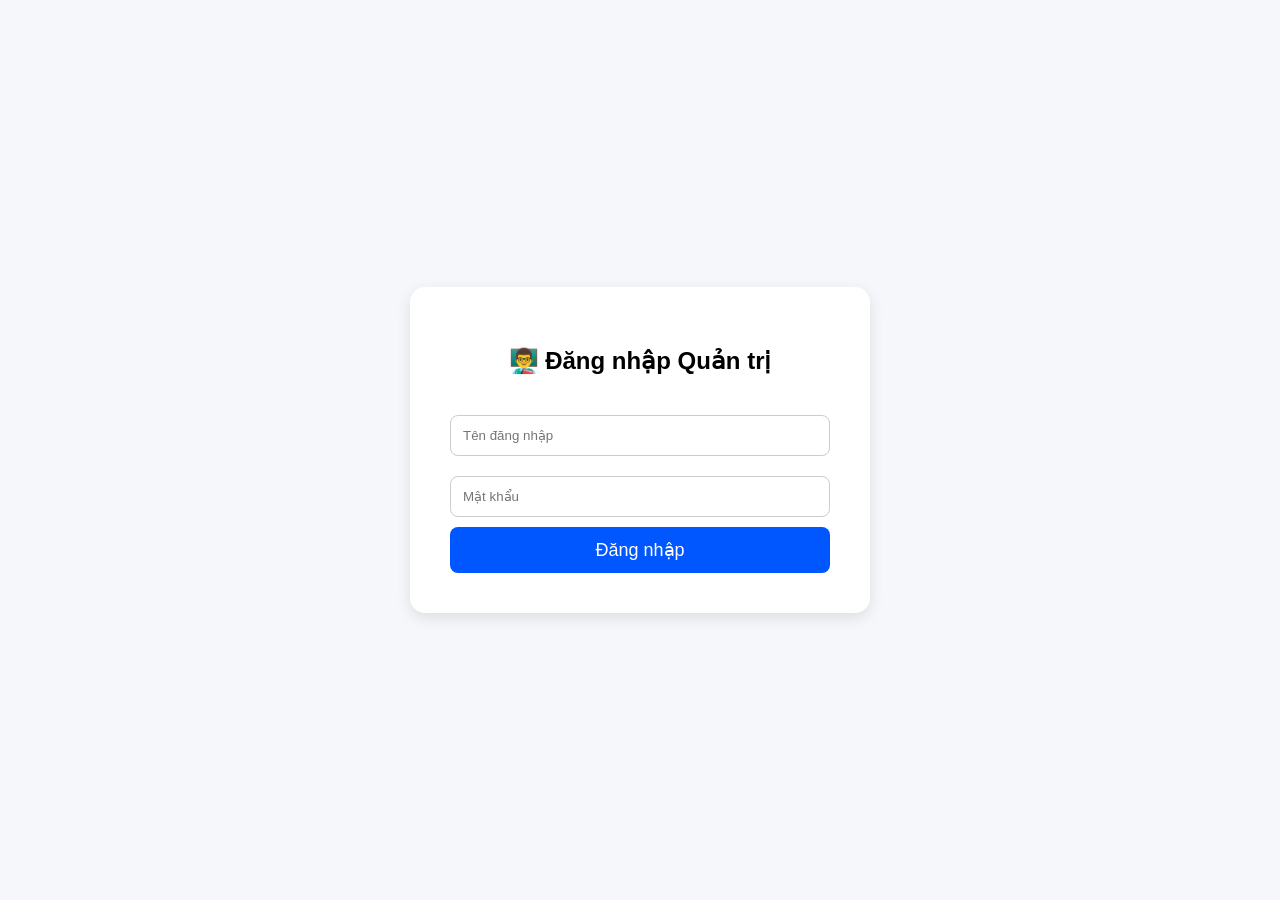
<file: admin-login.html>
<!DOCTYPE html>
<html lang="vi">
<head>
<meta charset="UTF-8">
<meta name="viewport" content="width=device-width,initial-scale=1.0">
<title>Đăng nhập Quản trị</title>

<style>

body{
margin:0;
font-family:Arial;
background:#f5f7fb;
display:flex;
justify-content:center;
align-items:center;
height:100vh;
}

.box{
background:white;
padding:40px;
width:380px;
border-radius:15px;
box-shadow:0 5px 15px rgba(0,0,0,.1);
}

h2{
text-align:center;
margin-bottom:30px;
}

input{
width:100%;
padding:12px;
margin:10px 0;
border:1px solid #ccc;
border-radius:8px;
box-sizing:border-box;
}

button{
width:100%;
padding:12px;
background:#0057ff;
color:white;
border:none;
border-radius:8px;
font-size:18px;
cursor:pointer;
}

button:hover{
background:#0044cc;
}

</style>

</head>

<body>

<div class="box">

<h2>👨‍🏫 Đăng nhập Quản trị</h2>

<input id="user" placeholder="Tên đăng nhập">

<input id="pass" type="password" placeholder="Mật khẩu">

<button onclick="login()">
Đăng nhập
</button>

</div>

<script>

function login(){

const user=document.getElementById("user").value;

const pass=document.getElementById("pass").value;

if(user=="admin" && pass=="123456"){

localStorage.setItem("admin","true");

location.href="admin.html";

}else{

alert("Sai tài khoản hoặc mật khẩu.");

}

}

</script>

</body>
</html>
</file>
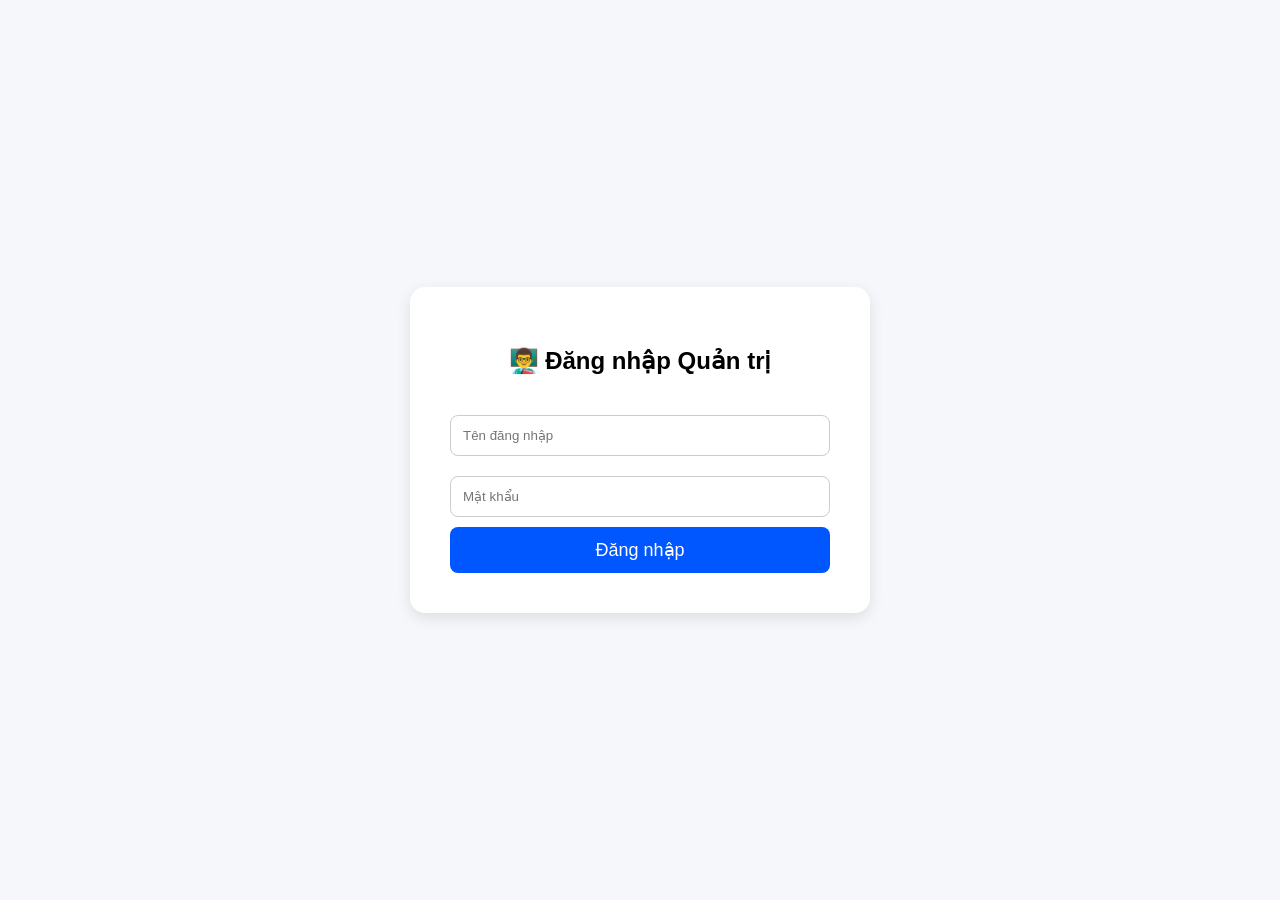
<file: admin.html>
<!DOCTYPE html>
<html lang="vi">
<head>

<meta charset="UTF-8">
<meta name="viewport" content="width=device-width, initial-scale=1.0">

<title>Quản trị hệ thống</title>

<style>

*{
margin:0;
padding:0;
box-sizing:border-box;
font-family:Arial,sans-serif;
}

body{
background:#f4f6fb;
}

header{
background:#0057ff;
color:white;
padding:20px;
text-align:center;
}

.container{
max-width:1100px;
margin:40px auto;
display:grid;
grid-template-columns:repeat(auto-fit,minmax(250px,1fr));
gap:25px;
padding:20px;
}

.card{
background:white;
padding:30px;
border-radius:15px;
box-shadow:0 5px 15px rgba(0,0,0,.08);
text-align:center;
transition:.3s;
}

.card:hover{
transform:translateY(-5px);
}

.card h2{
margin-bottom:15px;
}

.card button{

margin-top:20px;
background:#0057ff;
color:white;
border:none;
padding:12px 25px;
border-radius:8px;
cursor:pointer;
font-size:17px;

}

.card button:hover{

background:#0044cc;

}

</style>

</head>

<body>

<header>

<h1>👨‍🏫 Quản trị hệ thống</h1>

<p>Thi ĐIỂM CAO cùng Thầy Hoàng MpC</p>

</header>

<div class="container">

<div class="card">

<h2>➕ Thêm câu hỏi</h2>

<p>Tạo câu hỏi mới.</p>

<button onclick="location.href='add-question.html'">
Mở
</button>

</div>

<div class="card">

<h2>📥 Import Word / Excel</h2>

<p>Nhập hàng nghìn câu hỏi.</p>

<button onclick="location.href='import.html'">
Mở
</button>

</div>

<div class="card">

<h2>📚 Quản lý câu hỏi</h2>

<p>Xem và chỉnh sửa câu hỏi.</p>

<button onclick="location.href='questions.html'">
Mở
</button>

</div>

<div class="card">

<h2>📝 Quản lý đề</h2>

<p>Tạo và chỉnh sửa đề thi.</p>

<button>
Đang phát triển
</button>

</div>

<div class="card">

<h2>👨‍🎓 Học sinh</h2>

<p>Danh sách học sinh.</p>

<button>
Đang phát triển
</button>

</div>

<div class="card">

<h2>📊 Thống kê</h2>

<p>Kết quả học tập.</p>

<button onclick="location.href='manage-questions.html'">
Mở
</button>

</div>

</div>
<script>

if(localStorage.getItem("admin")!="true"){

location.href="admin-login.html";

}

</script>
</body>
</html>
</file>
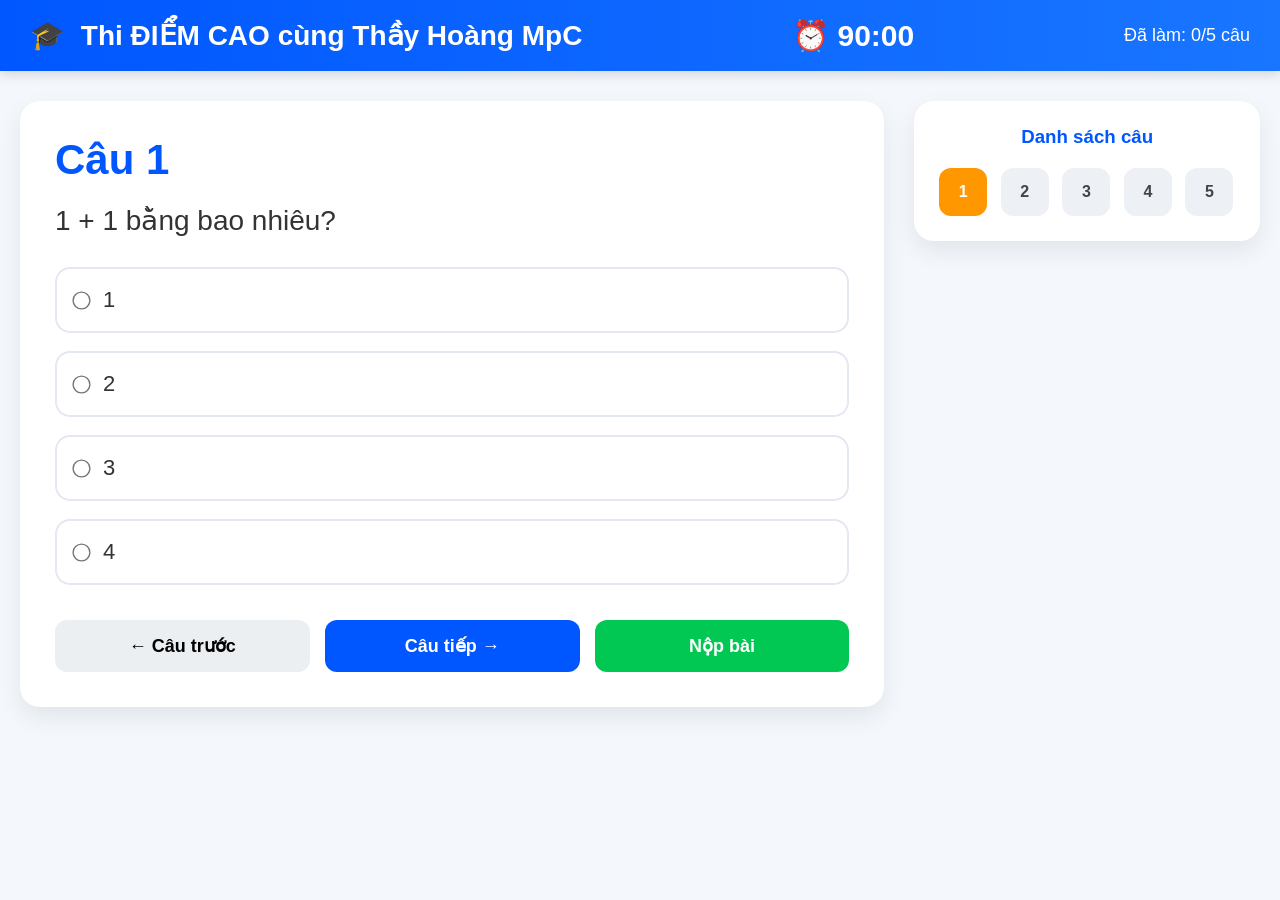
<file: exam.html>
<!DOCTYPE html>
<html lang="vi">
<head>
<meta charset="UTF-8">
<meta name="viewport" content="width=device-width, initial-scale=1.0">

<title>Thi ĐIỂM CAO cùng Thầy Hoàng MpC</title>

<link rel="stylesheet" href="css/exam.css">
</head>

<body>

<header class="topbar">
    <div class="logo">
        🎓 <span>Thi ĐIỂM CAO cùng Thầy Hoàng MpC</span>
    </div>

    <div class="timer">
    ⏰ <span id="time">90:00</span>
</div>

<div class="progress-box">
    <span id="progress">Đã làm: 0/0 câu</span>
</div>

</header>

<div class="container">

<div class="left">

<h2 id="question-title">
Câu 1
</h2>

<div id="question-content">

Đây là nội dung câu hỏi.

</div>

<div class="answers">

<label class="answer">
<input type="radio" name="answer" value="A">
<span id="textA">Đáp án A</span>
</label>

<label class="answer">
<input type="radio" name="answer" value="B">
<span id="textB">Đáp án B</span>
</label>

<label class="answer">
<input type="radio" name="answer" value="C">
<span id="textC">Đáp án C</span>
</label>

<label class="answer">
<input type="radio" name="answer" value="D">
<span id="textD">Đáp án D</span>
</label>

</div>

<div class="buttons">

<button id="prevBtn">
← Câu trước
</button>

<button id="nextBtn">
Câu tiếp →
</button>

<button id="submitBtn">
Nộp bài
</button>

</div>
<div id="aiResult" class="ai-box" style="display:none;"></div>
</div>

<div class="right">

<h3>Danh sách câu</h3>

<div id="question-grid">

</div>

</div>

</div>

<script src="js/questions.js"></script>
<script src="js/exam.js"></script>

</body>
</html>
</file>
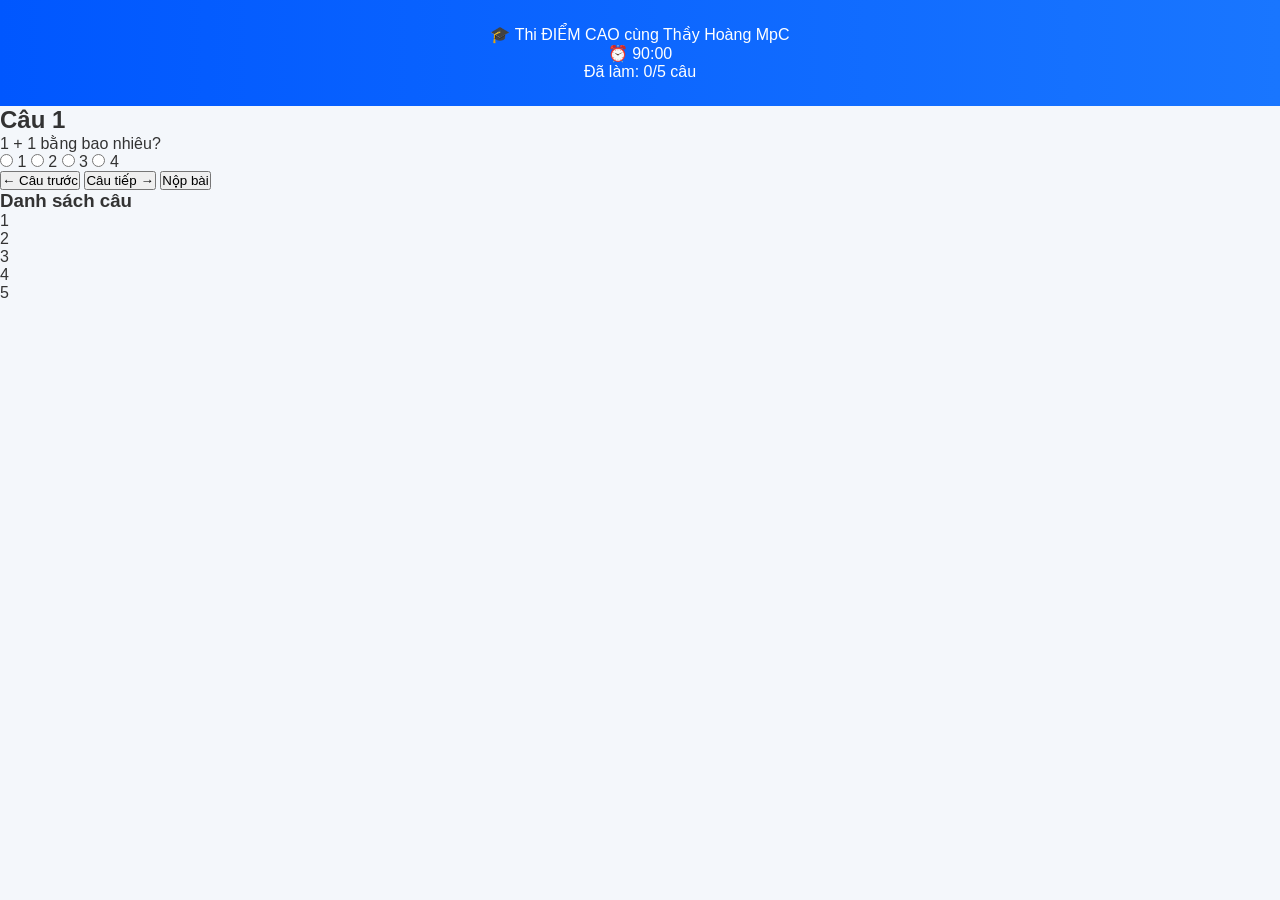
<file: kiemtra.html>
<!DOCTYPE html>
<html lang="vi">
<head>
<meta charset="UTF-8">
<meta name="viewport" content="width=device-width, initial-scale=1.0">

<title>Thi ĐIỂM CAO cùng Thầy Hoàng MpC</title>

<link rel="stylesheet" href="css/style.css">
</head>

<body>

<header class="topbar">
    <div class="logo">
        🎓 <span>Thi ĐIỂM CAO cùng Thầy Hoàng MpC</span>
    </div>

    <div class="timer">
    ⏰ <span id="time">90:00</span>
</div>

<div class="progress-box">
    <span id="progress">Đã làm: 0/0 câu</span>
</div>

</header>

<div class="container">

<div class="left">

<h2 id="question-title">
Câu 1
</h2>

<div id="question-content">

Đây là nội dung câu hỏi.

</div>

<div class="answers">

<label class="answer">
<input type="radio" name="answer" value="A">
<span id="textA">Đáp án A</span>
</label>

<label class="answer">
<input type="radio" name="answer" value="B">
<span id="textB">Đáp án B</span>
</label>

<label class="answer">
<input type="radio" name="answer" value="C">
<span id="textC">Đáp án C</span>
</label>

<label class="answer">
<input type="radio" name="answer" value="D">
<span id="textD">Đáp án D</span>
</label>

</div>

<div class="buttons">

<button id="prevBtn">
← Câu trước
</button>

<button id="nextBtn">
Câu tiếp →
</button>

<button id="submitBtn">
Nộp bài
</button>

</div>

</div>

<div class="right">

<h3>Danh sách câu</h3>

<div id="question-grid">

</div>

</div>

</div>

<script src="js/questions.js"></script>
<script src="js/exam.js"></script>

</body>
</html>
</file>
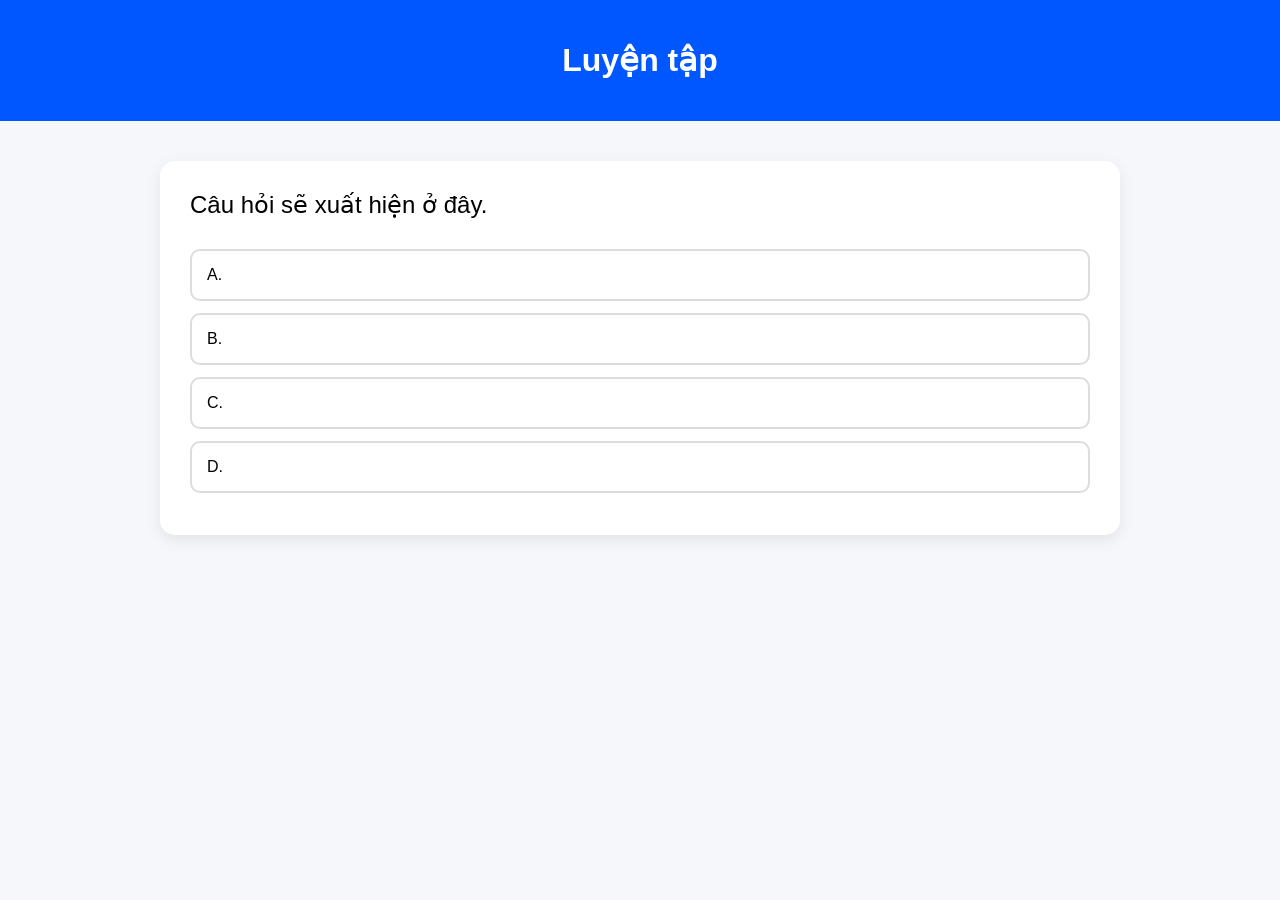
<file: quiz.html>
<!DOCTYPE html>
<html lang="vi">
<head>
<meta charset="UTF-8">
<meta name="viewport" content="width=device-width, initial-scale=1">

<title>Luyện tập</title>

<style>

body{
font-family:Arial,sans-serif;
background:#f5f7fb;
margin:0;
}

header{
background:#0057ff;
color:white;
padding:20px;
text-align:center;
}

.container{
max-width:900px;
margin:40px auto;
background:white;
padding:30px;
border-radius:15px;
box-shadow:0 5px 15px rgba(0,0,0,.08);
}

.question{
font-size:24px;
margin-bottom:30px;
}

.answer{
padding:15px;
margin:12px 0;
border:2px solid #ddd;
border-radius:10px;
cursor:pointer;
transition:.2s;
}

.answer:hover{
background:#eef4ff;
}

</style>

</head>

<body>

<header>

<h1 id="title">Luyện tập</h1>

</header>

<div class="container">

<div class="question">

Câu hỏi sẽ xuất hiện ở đây.

</div>

<div class="answer">A.</div>
<div class="answer">B.</div>
<div class="answer">C.</div>
<div class="answer">D.</div>

</div>

<script>

const url=new URLSearchParams(location.search);

const topic=url.get("topic");

const titles={

hamso:"📈 Hàm số 12",

thongke:"📊 Thống kê 12",

tichphan:"∫ Tích phân 12",

oxyz:"📦 Oxyz 12",

xacsuat:"🎲 Xác suất 10-12",

kienthuc:"📚 Kiến thức 10+11"

};

document.getElementById("title").innerHTML=titles[topic]||"Luyện tập";

</script>

</body>
</html>
</file>
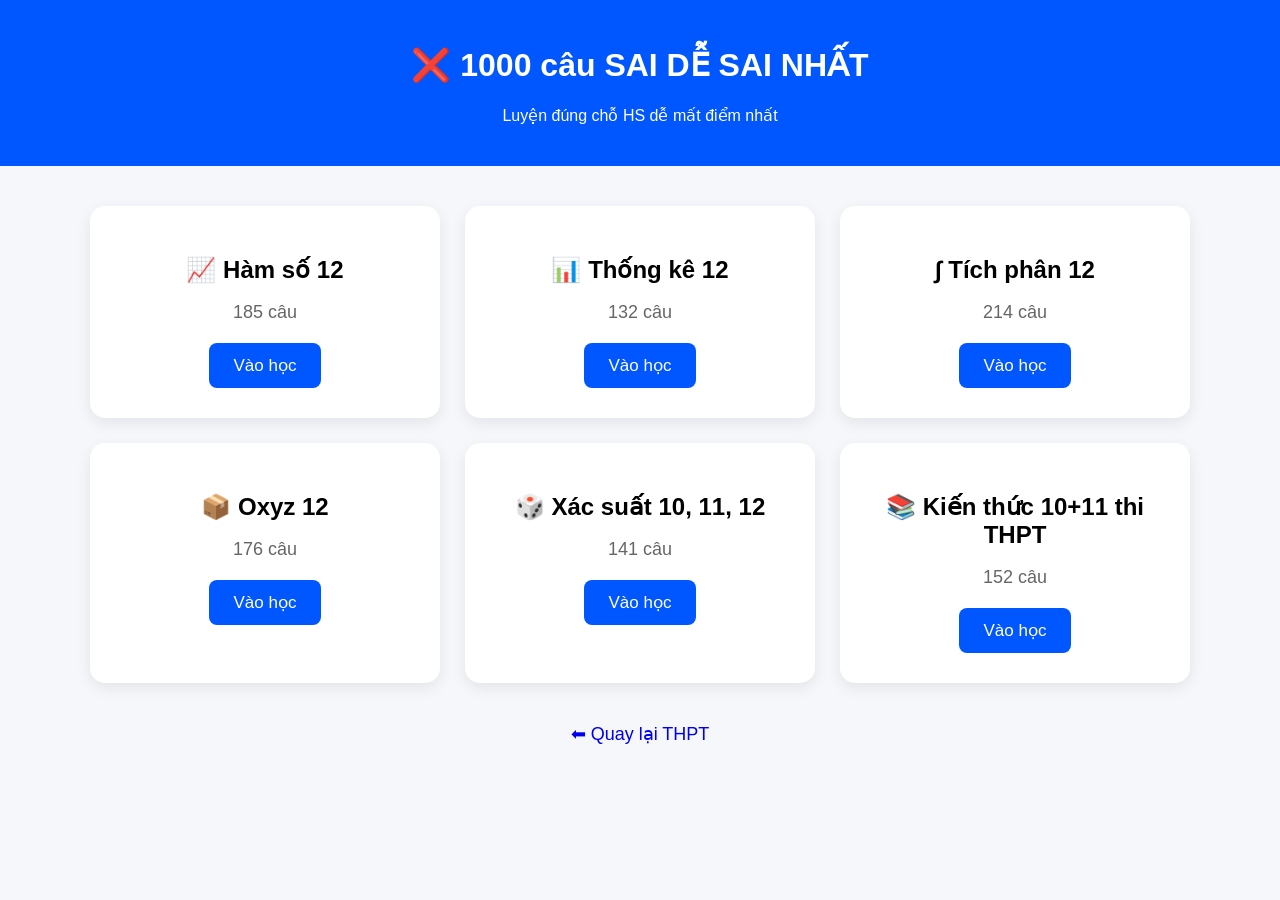
<file: saingu.html>
<!DOCTYPE html>
<html lang="vi">
<head>

<meta charset="UTF-8">
<meta name="viewport" content="width=device-width, initial-scale=1.0">

<title>1000 câu DỄ SAI NHẤT</title>

<style>

body{
margin:0;
font-family:Arial,sans-serif;
background:#f5f7fb;
}

header{
background:#0057ff;
color:white;
text-align:center;
padding:25px;
}

.container{
max-width:1100px;
margin:auto;
padding:40px 20px;
}

.grid{
display:grid;
grid-template-columns:repeat(auto-fit,minmax(300px,1fr));
gap:25px;
}

.card{

background:white;
border-radius:15px;
padding:30px;
box-shadow:0 5px 15px rgba(0,0,0,.08);
text-align:center;

transition:.3s;

}

.card:hover{

transform:translateY(-5px);

}

.card h2{

margin-bottom:15px;

}

.card p{

font-size:18px;
color:#666;
margin-bottom:20px;

}

button{

background:#0057ff;
color:white;
border:none;
padding:12px 25px;
font-size:17px;
border-radius:8px;
cursor:pointer;

}

button:hover{

background:#0044cc;

}

.back{

display:inline-block;
margin-top:40px;
text-decoration:none;
font-size:18px;

}

</style>

</head>

<body>

<header>

<h1>❌ 1000 câu SAI DỄ SAI NHẤT</h1>

<p>Luyện đúng chỗ HS dễ mất điểm nhất</p>

</header>

<div class="container">

<div class="grid">

<div class="card">

<h2>📈 Hàm số 12</h2>

<p>185 câu</p>

<button onclick="location.href='quiz.html?topic=hamso'">
Vào học
</button>
</div>

<div class="card">

<h2>📊 Thống kê 12</h2>

<p>132 câu</p>

<button onclick="location.href='quiz.html?topic=thongke'">
Vào học
</button>
</div>

<div class="card">

<h2>∫ Tích phân 12</h2>

<p>214 câu</p>

<button onclick="location.href='quiz.html?topic=tichphan'">
Vào học
</button>
</div>

<div class="card">

<h2>📦 Oxyz 12</h2>

<p>176 câu</p>

<button onclick="location.href='quiz.html?topic=oxyz'">
Vào học
</button>
</div>

<div class="card">

<h2>🎲 Xác suất 10, 11, 12</h2>

<p>141 câu</p>

<button onclick="location.href='quiz.html?topic=xacsuat'">
Vào học
</button>
</div>

<div class="card">

<h2>📚 Kiến thức 10+11 thi THPT</h2>

<p>152 câu</p>

<button onclick="location.href='quiz.html?topic=kienthuc'">
Vào học
</button>
</div>

</div>

<div style="text-align:center;">

<a class="back" href="thpt.html">
⬅ Quay lại THPT
</a>

</div>

</div>

</body>
</html>
</file>
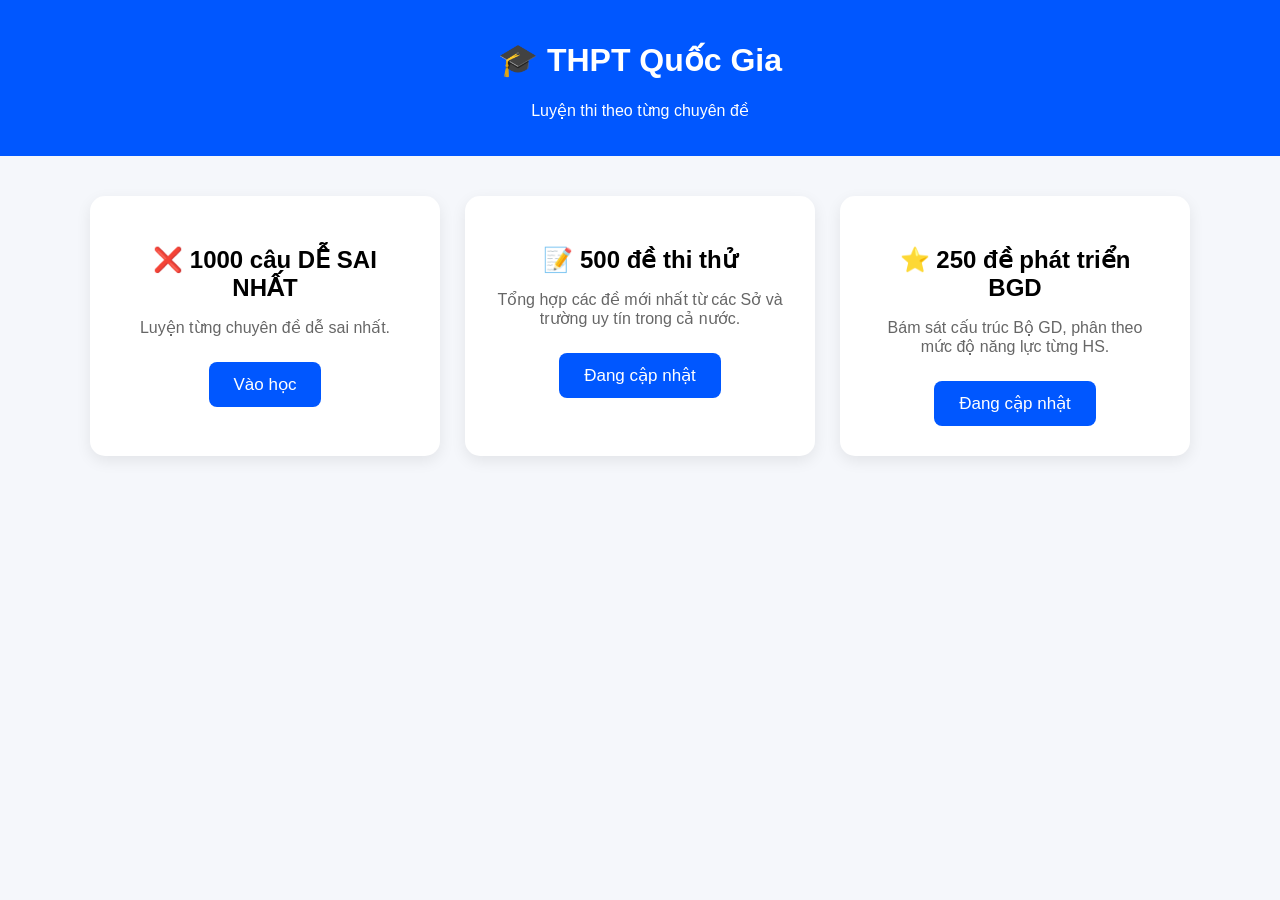
<file: thpt.html>
<!DOCTYPE html>
<html lang="vi">
<head>
<meta charset="UTF-8">
<meta name="viewport" content="width=device-width, initial-scale=1.0">

<title>THPT</title>

<style>

body{
margin:0;
font-family:Arial,sans-serif;
background:#f5f7fb;
}

header{
background:#0057ff;
color:white;
padding:20px;
text-align:center;
}

.container{
max-width:1100px;
margin:auto;
padding:40px 20px;
}

.grid{
display:grid;
grid-template-columns:repeat(auto-fit,minmax(300px,1fr));
gap:25px;
}

.card{
background:white;
padding:30px;
border-radius:15px;
box-shadow:0 5px 15px rgba(0,0,0,.08);
text-align:center;
}

.card h2{
margin-bottom:15px;
}

.card p{
margin-bottom:25px;
color:#666;
}

button{
background:#0057ff;
color:white;
border:none;
padding:12px 25px;
border-radius:8px;
font-size:17px;
cursor:pointer;
}

button:hover{
background:#003ecc;
}

</style>

</head>

<body>

<header>

<h1>🎓 THPT Quốc Gia</h1>

<p>Luyện thi theo từng chuyên đề</p>

</header>

<div class="container">

<div class="grid">

<div class="card">

<h2>❌ 1000 câu DỄ SAI NHẤT</h2>

<p>Luyện từng chuyên đề dễ sai nhất.</p>

<button onclick="location.href='saingu.html'">
Vào học
</button>

</div>

<div class="card">

<h2>📝 500 đề thi thử</h2>

<p>Tổng hợp các đề mới nhất từ các Sở và trường uy tín trong cả nước.</p>

<button>
Đang cập nhật
</button>

</div>

<div class="card">

<h2>⭐ 250 đề phát triển BGD</h2>

<p>Bám sát cấu trúc Bộ GD, phân theo mức độ năng lực từng HS.</p>

<button>
Đang cập nhật
</button>

</div>

</div>

</div>

</body>
</html>
</file>
<file: css/exam.css>
/* =========================================
   THI ĐIỂM CAO - EXAM.CSS
========================================= */

*{
    margin:0;
    padding:0;
    box-sizing:border-box;
    font-family:Arial,sans-serif;
}

body{
    background:#f4f7fc;
    color:#333;
}

/* ================= HEADER ================= */

.topbar{

    position:sticky;
    top:0;
    z-index:999;

    background:linear-gradient(90deg,#0057ff,#1976ff);

    color:white;

    display:flex;
    justify-content:space-between;
    align-items:center;

    padding:18px 30px;

    box-shadow:0 3px 12px rgba(0,0,0,.15);

}

.logo{

    font-size:28px;
    font-weight:bold;

}

.logo span{

    margin-left:8px;

}

.timer{

    font-size:30px;
    font-weight:bold;

}

.progress-box{

    font-size:18px;

}

/* ================= LAYOUT ================= */

.container{

    max-width:1400px;

    margin:30px auto;

    display:grid;

    grid-template-columns:2.5fr 1fr;

    gap:30px;

    padding:0 20px;

}

/* ================= LEFT ================= */

.left{

    background:white;

    border-radius:20px;

    padding:35px;

    box-shadow:0 10px 25px rgba(0,0,0,.08);

}

#question-title{

    font-size:42px;

    color:#0057ff;

    margin-bottom:20px;

}

#question-content{

    font-size:28px;

    margin-bottom:30px;

}

/* ================= ĐÁP ÁN ================= */

.answers{

    display:flex;

    flex-direction:column;

    gap:18px;

}

.answer{

    display:flex;

    align-items:center;

    gap:15px;

    padding:18px;

    border:2px solid #e4e8f2;

    border-radius:15px;

    cursor:pointer;

    transition:.25s;

    font-size:22px;

}

.answer:hover{

    border-color:#0057ff;

    background:#eef5ff;

}

.answer input{

    transform:scale(1.4);

}

/* ================= BUTTON ================= */

.buttons{

    display:flex;

    gap:15px;

    margin-top:35px;

    flex-wrap:wrap;

}

.buttons button{

    flex:1;

    padding:15px;

    border:none;

    border-radius:12px;

    cursor:pointer;

    font-size:18px;

    font-weight:bold;

    transition:.25s;

}

#prevBtn{

    background:#eceff1;

}

#prevBtn:hover{

    background:#d9dee2;

}

#nextBtn{

    background:#0057ff;

    color:white;

}

#nextBtn:hover{

    background:#0044cc;

}

#submitBtn{

    background:#00c853;

    color:white;

}

#submitBtn:hover{

    background:#00a843;

}

/* ================= RIGHT ================= */

.right{

    background:white;

    border-radius:20px;

    padding:25px;

    box-shadow:0 10px 25px rgba(0,0,0,.08);

    position:sticky;

    top:100px;

    height:fit-content;

}

.right h3{

    text-align:center;

    margin-bottom:20px;

    color:#0057ff;

}

/* ================= DANH SÁCH CÂU ================= */

#question-grid{

    display:grid;

    grid-template-columns:repeat(5,1fr);

    gap:12px;

}

.question-number{

    width:48px;

    height:48px;

    border-radius:12px;

    display:flex;

    justify-content:center;

    align-items:center;

    font-weight:bold;

    cursor:pointer;

    transition:.25s;

}

/* Chưa làm */

.question-number.unanswered{

    background:#edf1f6;

    color:#444;

}

/* Đã làm */

.question-number.answered{

    background:#28a745;

    color:white;

}

/* Câu hiện tại */

.question-number.current{

    background:#ff9800;

    color:white;

}

/* Hover */

.question-number:hover{

    transform:scale(1.08);

}

/* ================= SCROLL ================= */

::-webkit-scrollbar{

    width:8px;

}

::-webkit-scrollbar-thumb{

    background:#8bb5ff;

    border-radius:20px;

}

/* ================= RESPONSIVE ================= */

@media(max-width:1024px){

.topbar{

    flex-direction:column;

    gap:15px;

}

.container{

    grid-template-columns:1fr;

}

.right{

    position:static;

}

#question-grid{

    grid-template-columns:repeat(8,1fr);

}

}

@media(max-width:768px){

.logo{

    font-size:22px;

}

.timer{

    font-size:24px;

}

.container{

    padding:15px;

}

.left{

    padding:22px;

}

#question-title{

    font-size:32px;

}

#question-content{

    font-size:22px;

}

.answer{

    font-size:18px;

}

.buttons{

    flex-direction:column;

}

#question-grid{

    grid-template-columns:repeat(5,1fr);

}

}

@media(max-width:480px){

#question-grid{

    grid-template-columns:repeat(4,1fr);

}

.question-number{

    width:42px;

    height:42px;

}

}
</file>
<file: css/style.css>
*{
margin:0;
padding:0;
box-sizing:border-box;
font-family:Arial,sans-serif;
}

body{
background:#f4f7fb;
color:#333;
}

header{
background:linear-gradient(90deg,#0057ff,#1976ff);
color:#fff;
padding:25px;
text-align:center;
}

.hero{
padding:60px 20px;
text-align:center;
}

.button{
display:inline-block;
padding:15px 40px;
background:#0057ff;
color:#fff;
text-decoration:none;
border-radius:10px;
font-size:20px;
margin-top:25px;
}

.goal-card{
display:none;
max-width:900px;
margin:40px auto;
background:#fff;
padding:30px;
border-radius:20px;
box-shadow:0 8px 25px rgba(0,0,0,.1);
}

.progress{
height:22px;
background:#eee;
border-radius:30px;
overflow:hidden;
margin-top:20px;
}

.progress div{
height:100%;
width:0%;
background:linear-gradient(90deg,#00c853,#64dd17);
transition:1s;
}

.grid{
display:grid;
grid-template-columns:repeat(auto-fit,minmax(250px,1fr));
gap:25px;
padding:30px;
}

.card{
background:white;
padding:25px;
border-radius:20px;
box-shadow:0 5px 15px rgba(0,0,0,.08);
text-align:center;
}

.card button{
margin-top:15px;
padding:12px 30px;
background:#0057ff;
color:white;
border:none;
border-radius:8px;
cursor:pointer;
}

footer{
background:#111;
color:#fff;
text-align:center;
padding:35px;
margin-top:50px;
}
/* =========================
   HIỆU ỨNG TRÁI TIM
========================= */

.heart-section{
    width:100%;
    min-height:650px;
    background:#090b12;
    display:flex;
    justify-content:center;
    align-items:center;
    padding:60px 20px;
    overflow:hidden;
}

.heart-wrap{
    position:relative;
    width:min(700px, 100%);
    height:550px;
    display:flex;
    justify-content:center;
    align-items:center;
}

#heartCanvas{
    width:100%;
    height:100%;
    display:block;
}

.heart-text{
    position:absolute;
    left:50%;
    top:52%;
    transform:translate(-50%, -50%);
    width:80%;
    text-align:center;
    pointer-events:none;
}

#heartMessage{
    color:#ffffff;
    font-size:clamp(28px, 5vw, 58px);
    font-weight:800;
    line-height:1.25;
    letter-spacing:2px;
    text-shadow:
        0 0 10px rgba(255,80,160,.8),
        0 0 25px rgba(255,80,160,.5);
}

/* Điện thoại */

@media(max-width:600px){

    .heart-section{
        min-height:500px;
        padding:30px 10px;
    }

    .heart-wrap{
        height:430px;
    }

    #heartMessage{
        font-size:30px;
        letter-spacing:1px;
    }

}
</file>
